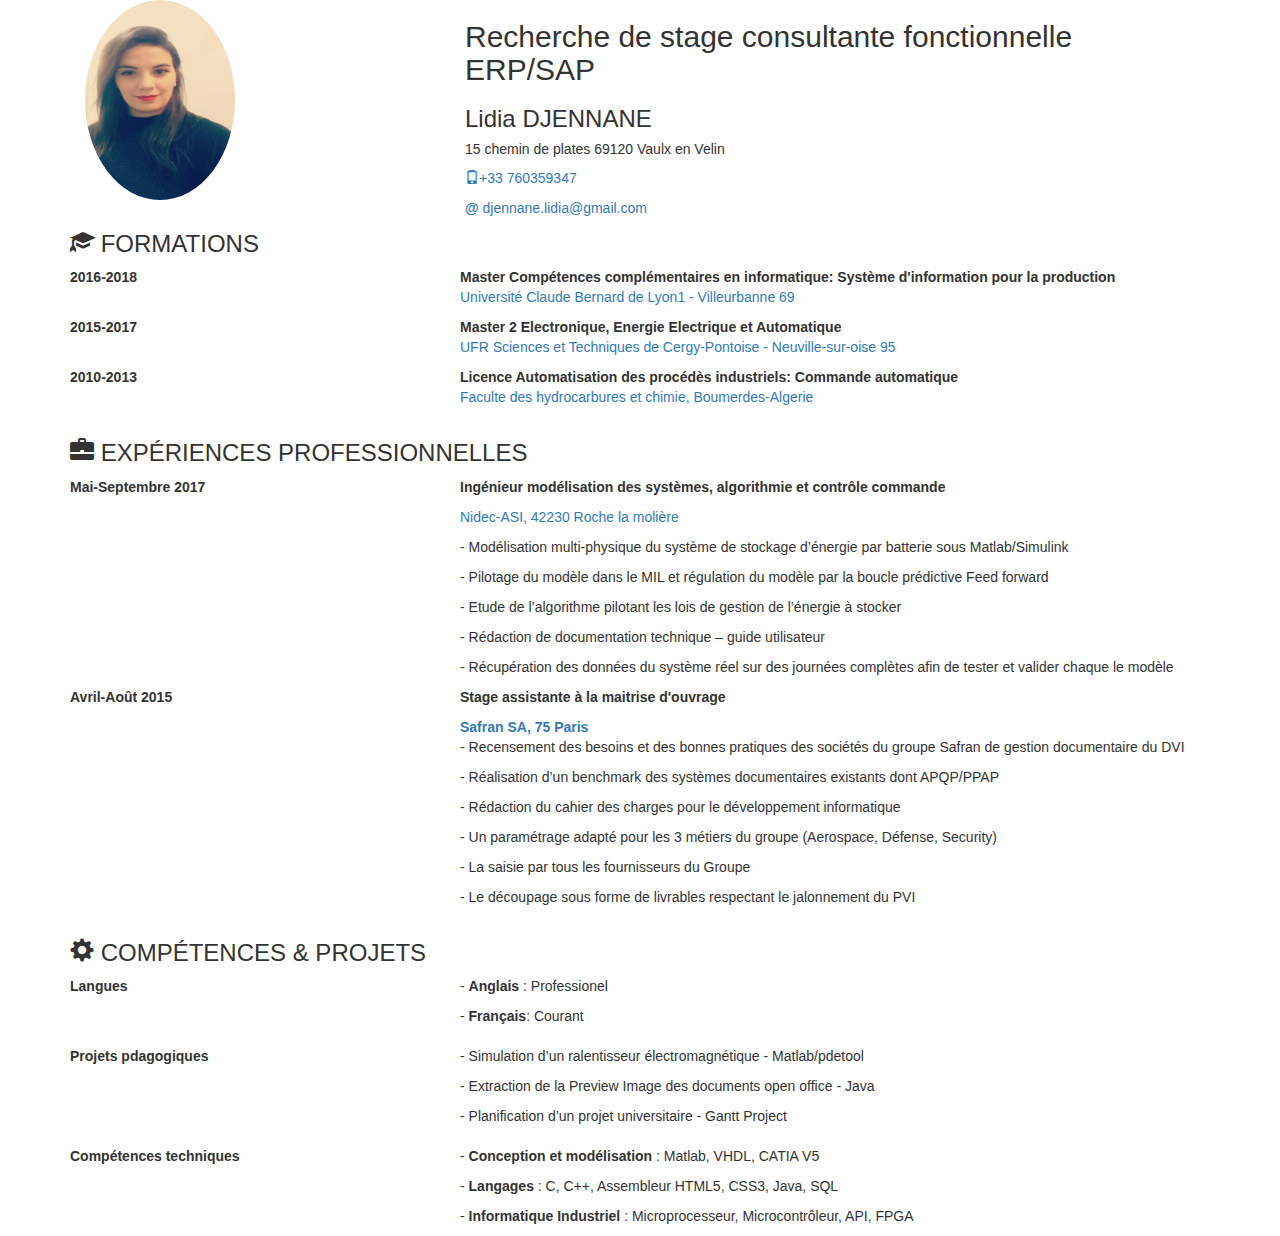
<file: cv.html>
<!DOCTYPE html>
<html lang="en">
<head>
	<title>CV</title>
	<meta charset="utf-8">
	<meta name="viewport" content="width=device-width, initial-scale=1">
	<!-- Bibl Bootstrap -->
	<link rel="stylesheet" href="https://maxcdn.bootstrapcdn.com/bootstrap/3.3.7/css/bootstrap.min.css">
	<script src="https://ajax.googleapis.com/ajax/libs/jquery/3.3.1/jquery.min.js"></script>
	<script src="https://maxcdn.bootstrapcdn.com/bootstrap/3.3.7/js/bootstrap.min.js"></script>
	
  	
</head>
<body>
<div class="container">
	<!-- coordonnées -->

		<div class="col-xs-6 col-md-4"><img src="photo.jpg" class="img-circle" alt="ma photo" width="150" height="200"></div>
		
        <div class="col-xs-12 col-md-8">
			<h2> Recherche de stage consultante fonctionnelle ERP/SAP </h2>
            <h3> Lidia DJENNANE </h3> 
				<h5>15 chemin de plates
                    69120 Vaulx en Velin</h5>  
			<p><a href="#"><span class="glyphicon glyphicon-phone"></span>+33 760359347</a></p>
			<p><a href="#"><b>@ </b>   djennane.lidia@gmail.com</a></p>			
	    </div>
    
	<!-- formations -->
	     <h3> <span class="glyphicon glyphicon-education"></span> FORMATIONS </h3>   
				<div class="row">
					<div class="col-md-4"><b>2016-2018 </b></div>
					<div class="col-sm-8"><b>  Master Compétences complémentaires en informatique: Système d'information pour la production</b>
                    <p><a href="https://www.univ-lyon1.fr/" target="_blank">Université Claude Bernard de Lyon1 - Villeurbanne 69</a></p>
					</div>
				</div>
				
				<div class="row">
					<div class="col-md-4"><b>2015-2017 </b></div>
					<div class="col-sm-8"><b> Master 2  Electronique, Energie Electrique et Automatique</b>
                        <p><a href="http://www.u-cergy.fr" target="_blank">UFR Sciences et Techniques de Cergy-Pontoise - Neuville-sur-oise 95</a></p>
					</div>
				</div>
				
				<div class="row">
					<div class="col-md-4"><b>2010-2013 </b></div>
					<div class="col-sm-8"><b>  Licence Automatisation des procédès industriels: Commande automatique</b>
                        <p><a href="http://fhc.univ-boumerdes.dz/" target="_blank">Faculte des hydrocarbures et chimie, Boumerdes-Algerie</a></p>
					</div>
				</div>
	<!-- expériences professionnelles -->	
	      <h3><span class="glyphicon glyphicon-briefcase"></span> EXPÉRIENCES PROFESSIONNELLES </h3>    
				
			<div class="row">
				<div class="col-md-4"> <b>Mai-Septembre 2017 </b> </div>
				<div class="col-sm-8">
                    <p><b> Ingénieur modélisation des systèmes, algorithmie et contrôle commande</b></p>
                    <p><a href="https://www.nidec-industrial.com/fr/" target="_blank">Nidec-ASI, 42230 Roche la molière </a></p>
					<p>-	Modélisation  multi-physique du système de stockage d’énergie par batterie sous Matlab/Simulink </p>
					<p>-	Pilotage du modèle dans le MIL et régulation du modèle par la boucle prédictive Feed forward  </p>
					<p>-	Etude de l’algorithme pilotant les lois de gestion de l’énergie à stocker </p>
					<p>-	Rédaction de documentation technique – guide utilisateur </p>
					<p>-	Récupération des données du système réel sur des journées complètes afin de tester et valider chaque 
								le modèle  </p>
				</div>
			</div> 
				
			<div class="row">
				<div class="col-md-4"><b>Avril-Août 2015 </b></div>
				<div class="col-sm-8">
                <p><b> Stage assistante à la maitrise d'ouvrage</b></p>
				<b><a href="http://www.safran-group.com/fr" target="_blank">Safran SA, 75 Paris</a></b>
				<p>- 	Recensement des besoins et des bonnes pratiques des sociétés du groupe Safran de gestion documentaire du DVI </p>
				<p>-	Réalisation d’un benchmark des systèmes documentaires existants dont APQP/PPAP </p>
				<p>-	Rédaction du cahier des charges pour le développement informatique </p>
				<p>-	Un paramétrage adapté pour les 3 métiers du groupe (Aerospace, Défense, Security)</p>
				<p>-	La saisie par tous les fournisseurs du Groupe </p>
				<p>-	Le découpage sous forme de livrables respectant le jalonnement du PVI </p>
				</div>
			</div>
    
            <h3><span class="glyphicon glyphicon-cog"></span> COMPÉTENCES & PROJETS </h3>
			<div class="row">
				<div class="col-md-4"><b>Langues </b></div>
                <div class="col-sm-8">
					<p> - <b>Anglais</b> : Professionel </p>
					<p> - <b>Français</b>: Courant</p>
				</div>
			</div>
    <p><!-- saut de ligne --></p>

			<div class="row">
				<div class="col-md-4"><b>Projets pdagogiques</b></div>
				<div class="col-sm-8">
					<p>	-   Simulation d’un ralentisseur électromagnétique - Matlab/pdetool</p>
					<p>	-   Extraction de la Preview Image des documents open office - Java</p>
					<p>	-   Planification d’un projet universitaire - Gantt Project </p>
				</div>
			</div>
			
    <p><!-- saut de ligne --></p>

			<div class="row">
				<div class="col-md-4"><b> Compétences techniques </b></div>
				<div class="col-sm-8">
					<p> -	<b>Conception et modélisation</b> : Matlab, VHDL, CATIA V5 </p>
					<p> -   <b>Langages </b>: C, C++, Assembleur HTML5, CSS3, Java, SQL </p>
					<p> -	<b>Informatique Industriel</b> : Microprocesseur, Microcontrôleur, API, FPGA</p>
				</div>
			</div>					
</div>
</body>
</html>
</file>
